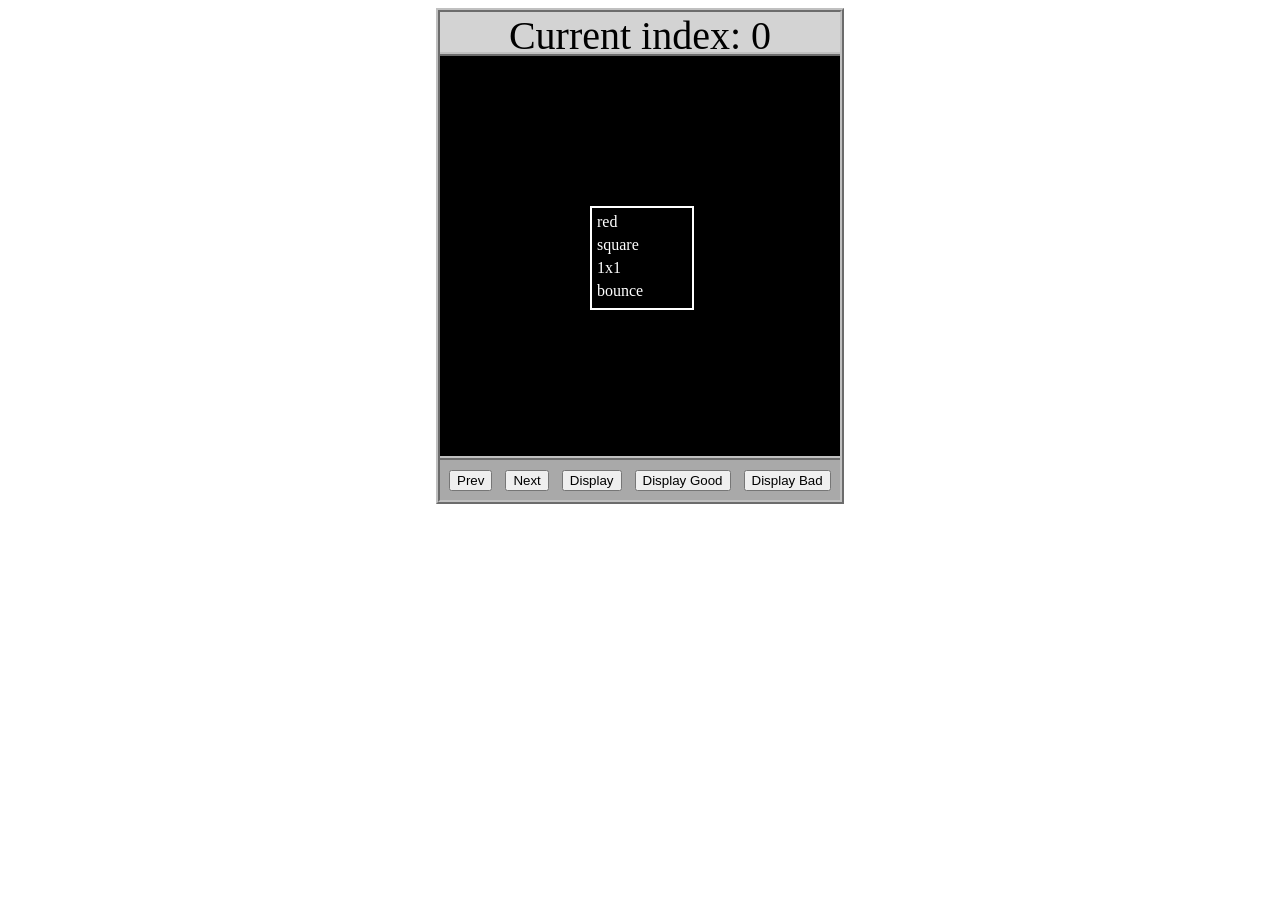
<file: asd-projects/data-shapes/index.html>
<!DOCTYPE html>
<html>
  <head>
    <meta charset="utf-8" />
    <meta name="viewport" content="width=device-width" />
    <title>Data Shapes</title>
    <link rel="stylesheet" href="index.css" />
    <script src="https://code.jquery.com/jquery-3.1.0.js"></script>
    <script src="index.js"></script>
  </head>
  <body>
    <div id="board">
      <div id="info-bar">Current index: 0</div>
      <div id="shape-container">
        <div id="shape"></div>
      </div>
      <div id="button-box">
        <button id="cycle-left">Prev</button>
        <button id="cycle-right">Next</button>
        <button id="execute1">Display</button>
        <button id="execute2">Display Good</button>
        <button id="execute3">Display Bad</button>
      </div>
    </div>
  </body>
</html>
</file>
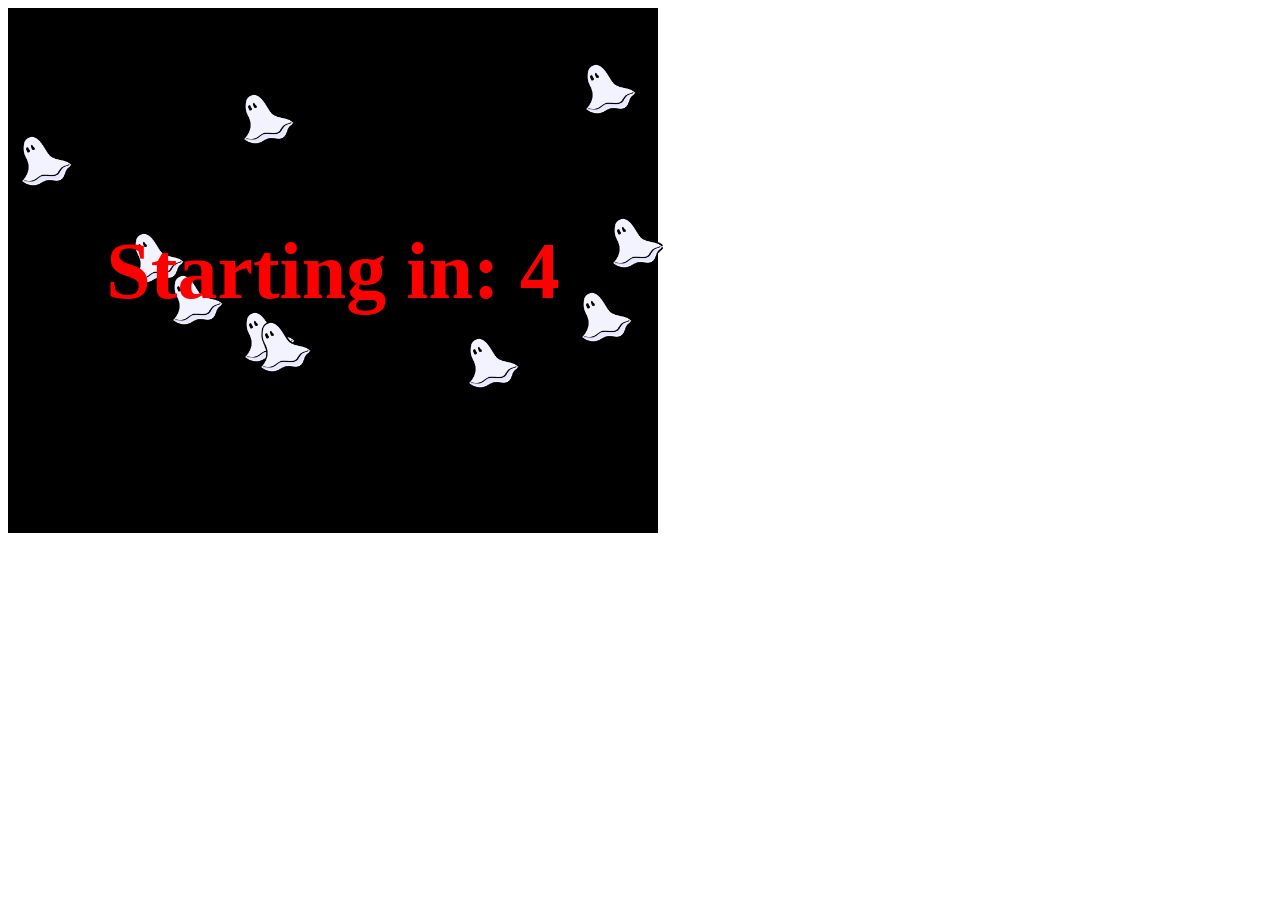
<file: asd-projects/debugging-exercise/index.html>
<!DOCTYPE html>
<html>
<head>
    <meta charset="utf-8">
    <meta name="viewport" content="width=device-width">
    <title>Debugger Exercise</title>
    <link rel="stylesheet" href="index.css">
    <script src="https://code.jquery.com/jquery-3.1.0.js"></script>
    <script src="index.js"></script>
</head>
<body>
    <div id="board">

    </div>
</body>
</html>
</file>
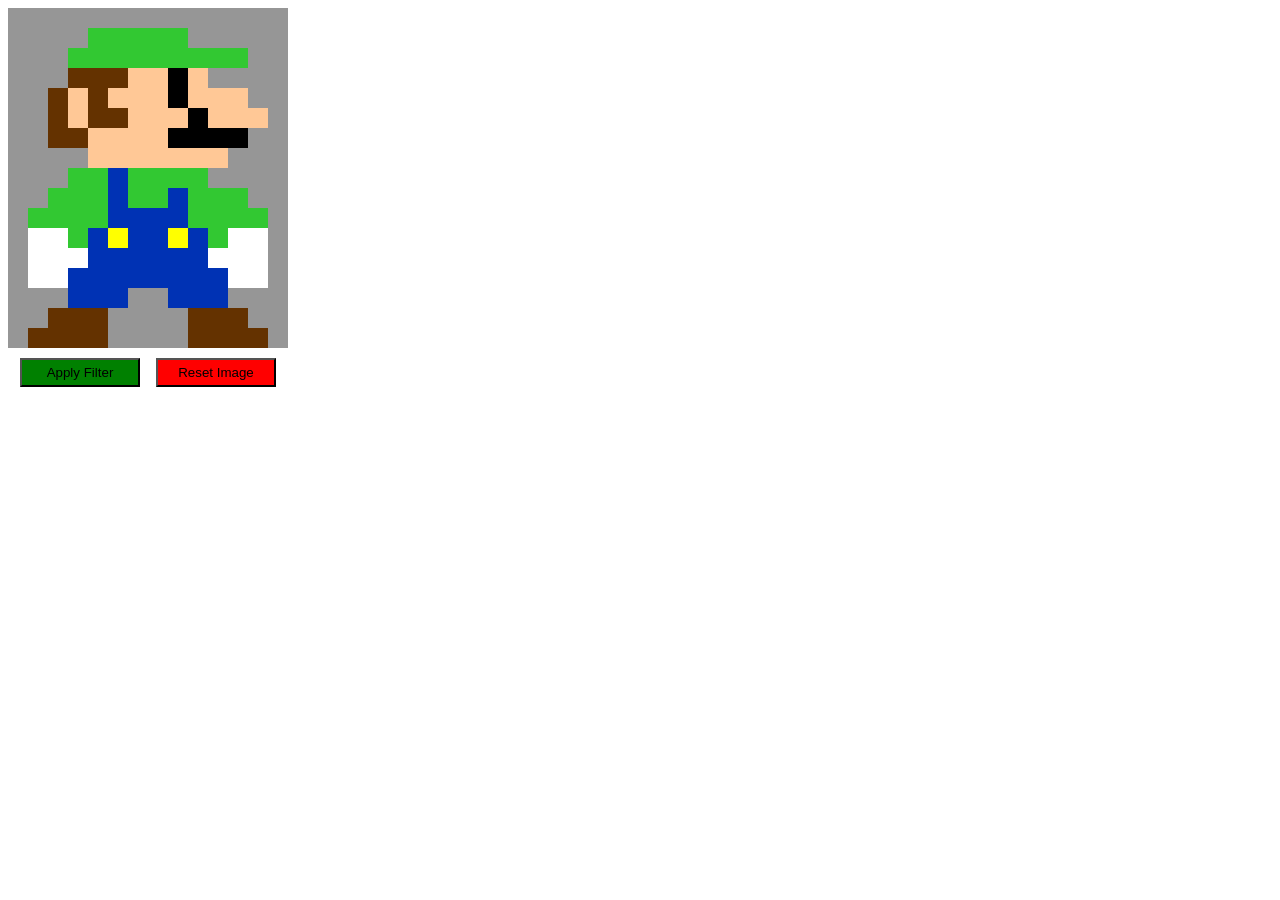
<file: asd-projects/image-filtering/index.html>
<!DOCTYPE html>
<html>
  <head>
    <script src="https://code.jquery.com/jquery-3.1.0.js"></script>
    <meta charset="utf-8" />
    <meta name="viewport" content="width=device-width" />
    <link rel="stylesheet" href="index.css" />
    <script src="image.js"></script>
    <script src="index.js"></script>
    <title>Image Filtering</title>
  </head>
  <body>
    <div id="display"></div>
    <div id="button-box">
      <button id="apply">Apply Filter</button>
      <button id="reset">Reset Image</button>
    </div>
  </body>
</html>
</file>
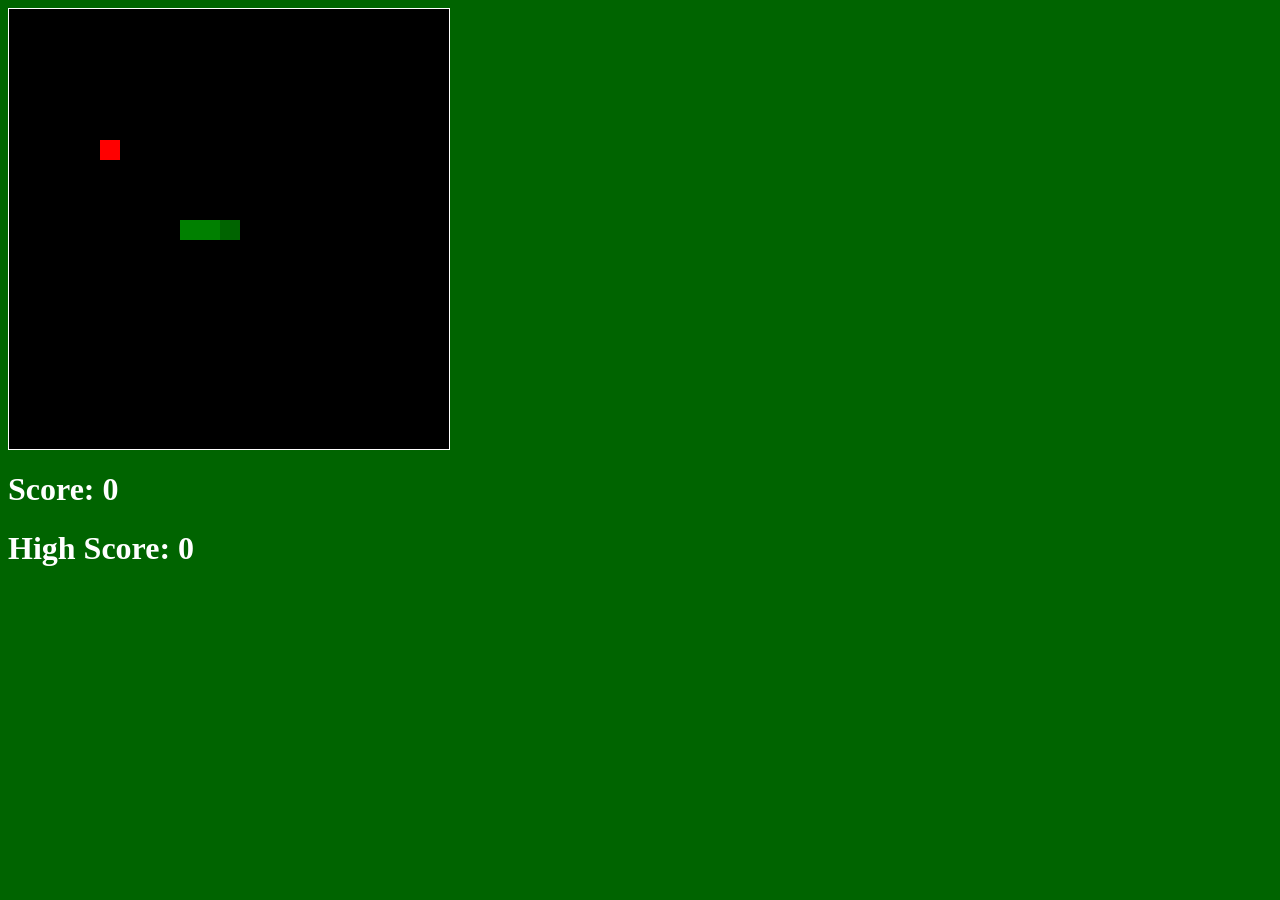
<file: asd-projects/snake/index.html>
<!DOCTYPE html>
<html>

  <head>
    <title>Snake</title>
    <!--Link jQuery and CSS here-->
    <link rel="stylesheet" type="text/css" href="index.css" />
    <script src="jquery.min.js"></script>


  </head>
  <body>
    <div id="board"></div>
    <h1 id="score">Score: 0</h1>
    <h1 id="highScore">High Score: 0</h1>

  </body>
  
  <!-- Link index.js here -->
   <script src="index.js"></script>
  
</html>
</file>
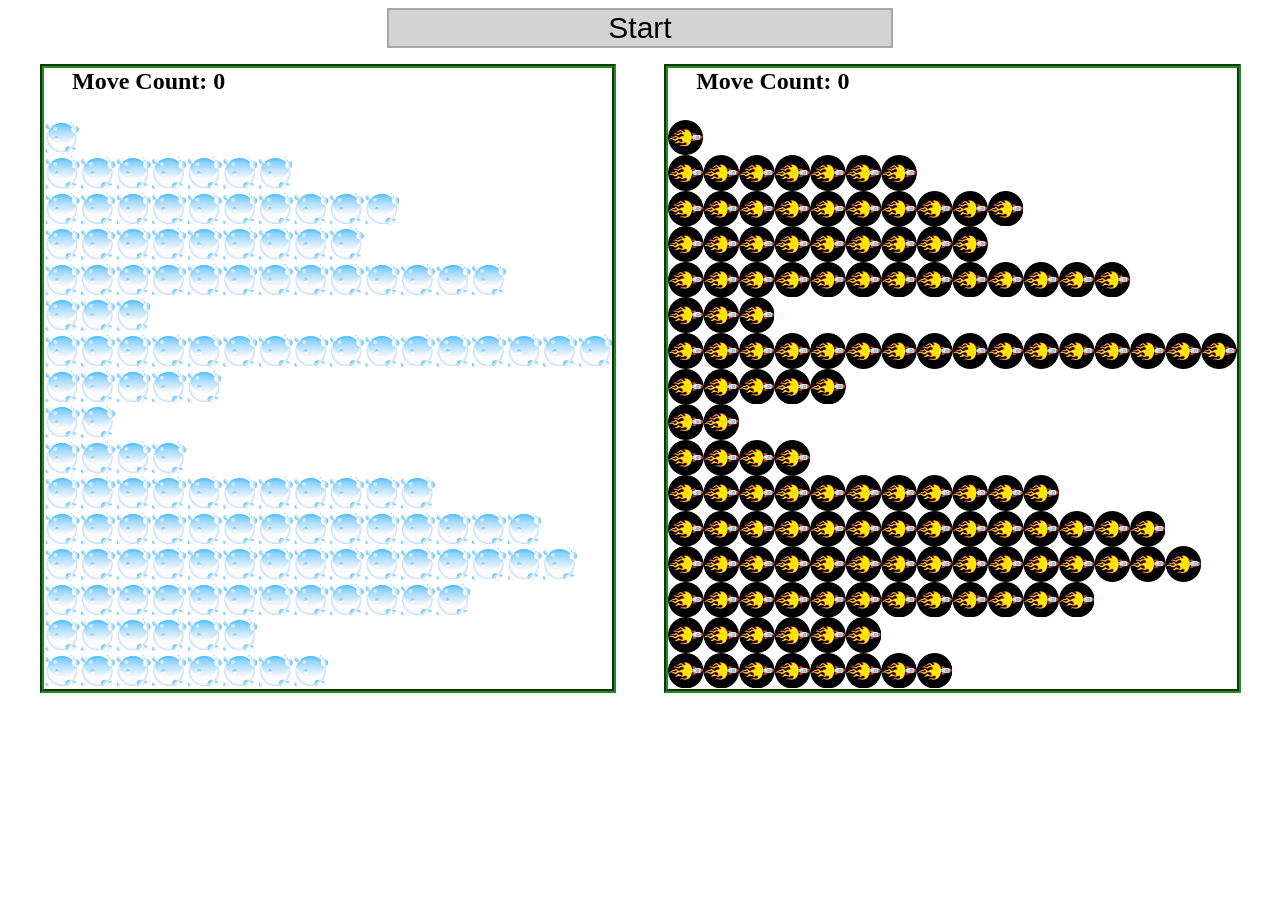
<file: asd-projects/sorting/index.html>
<!DOCTYPE html>
<html>
<head>
    <script src="https://code.jquery.com/jquery-3.1.0.js"></script>    
    <meta charset="utf-8">
    <meta name="viewport" content="width=device-width">
    <link rel="stylesheet" href="index.css">
    <script src="setup.js"></script>
    <script src="index.js"></script>
    <script src="run.js"></script>
    <title>Sorting</title>
</head>
<body>
    <div id="fullContainer">
        <div id="buttonContainer">
          <button id="goButton">Start</button>
        </div>
        <div id="sortContainer">
            <div class="subContainer" id="bubbleArea">
                <h2 id="bubbleCounter">Move Count: 0</h2>
                <div id="displayBubble">

                </div>
            </div>

            <div class="subContainer" id="quickArea">
                <h2 id="quickCounter">Move Count: 0</h2>
                <div id="displayQuick">

                </div>
            </div>
        </div>
    </div>
</body>
</html>
</file>
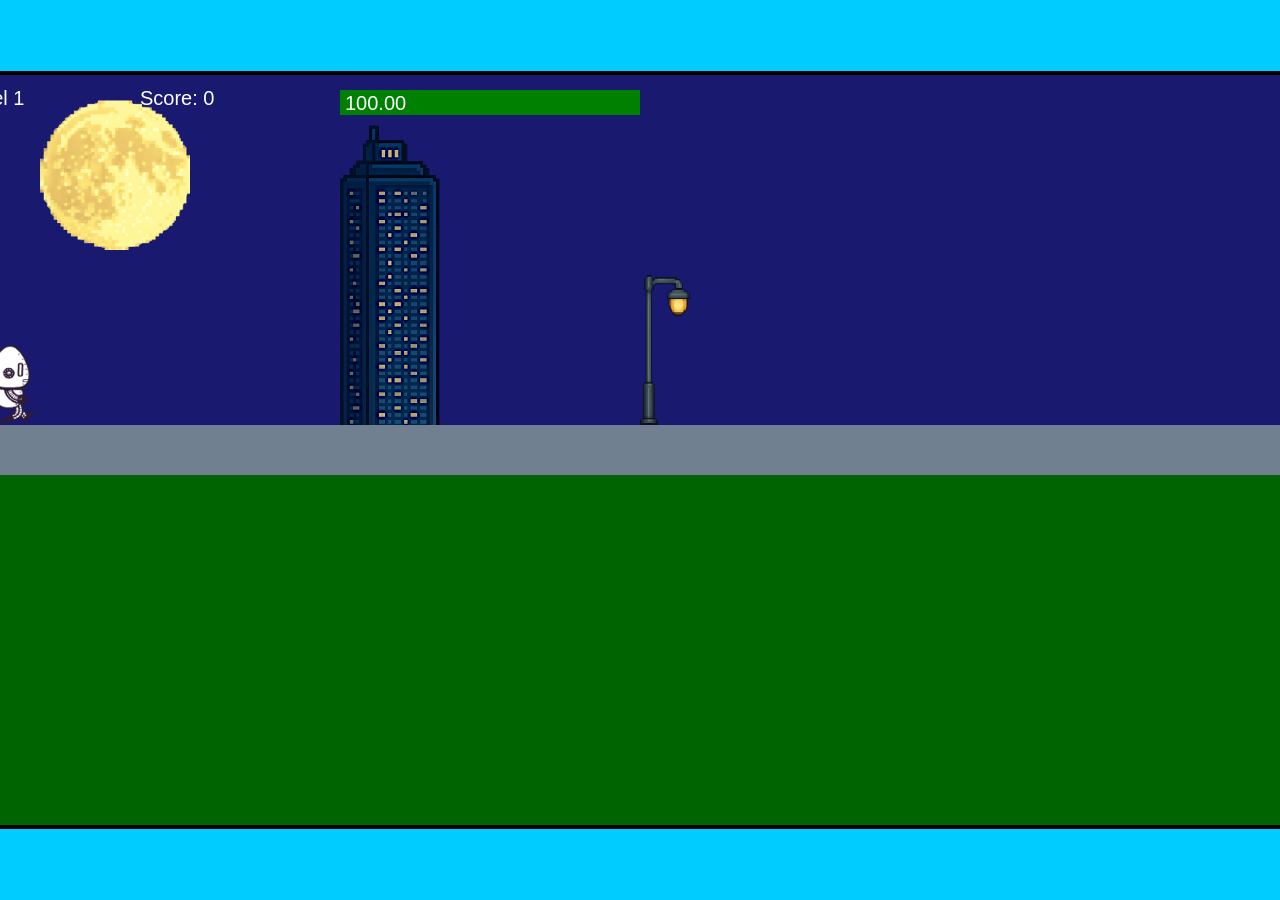
<file: fsd-projects/runtime/index.html>
<!DOCTYPE html>
<html lang="en">
  <head>
    <meta charset="UTF-8" />
    <meta name="viewport" content="width=device-width, initial-scale=1.0" />
    <title>Runtime Neo</title>
    <link rel="stylesheet" href="runtime.css" />
    <script src="https://code.jquery.com/jquery-3.1.0.js"></script>
    <script src="setup.js"></script>
    <script src="levels.js"></script>
    <script src="scenery.js"></script>
    <script src="student.js"></script>
    <script src="main.js"></script>
  </head>
  <body id="body">
    <canvas id="gameCanvas" width="1400" height="750"></canvas>
    <img id="player" src="images/halle.png" />
    <img id="projectile" src="images/projectile.png" />
    <img id="basicPlatform" src="images/interactable/basicPlatform.png" />
    <img id="spikes" src="images/interactable/spikes.png" />
    <img id="bug" src="images/interactable/bug.png" />
    <img id="healthUp" src="images/interactable/healthUp.png" />
    <img id="flag" src="images/interactable/flag.png" />
    <img id="moon" src="images/backgrounds/moon.png" />
    <img id="building" src="images/backgrounds/building.png" />
    <img id="lamp" src="images/backgrounds/lamp.png" />
  </body>
</html>
</file>
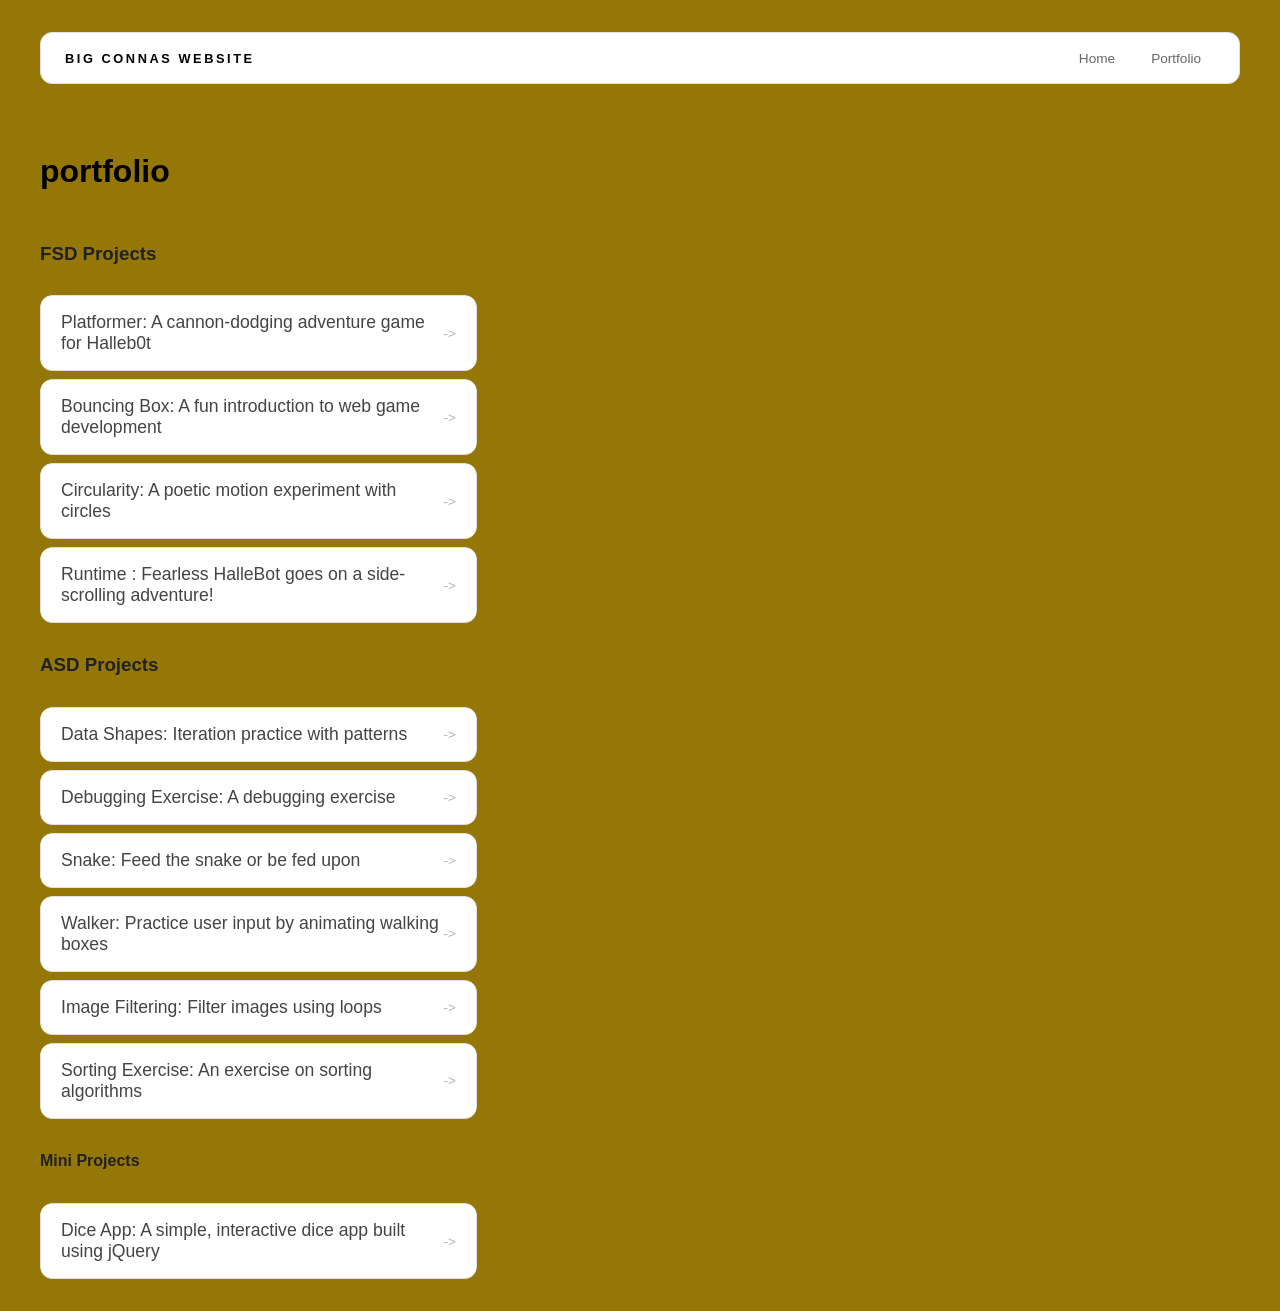
<file: portfolio.html>
<!DOCTYPE html>
<html>
 
  <head>
    <title>portfolio </title>
    <link rel="stylesheet" href="style.css" />
  </head>

  <body>
    <!-- All content goes here -->
    <div id="all-contents">
    
      
<nav>
<h1>big connas  Website</h1>
    <ul id="nav-ul">
      <li class="nav-li"><a href="index.html">Home</a></li>
      <li class="nav-li"><a href="portfolio.html">Portfolio</a></li>
      
</nav>
  

 

  
   
    
  <main>
    <div class=" content">
      <h1>portfolio</h1>
      <h3> FSD Projects</h3>
      <ul id = "portfolio">
      <li>
  <a href="fsd-projects/platformer/">Platformer: A cannon-dodging adventure game for Halleb0t</a>
</li>
<li>
  <a href="fsd-projects/bouncing-box/">Bouncing Box: A fun introduction to web game development</a>
</li>
<li>
  <a href="fsd-projects/circularity/">Circularity: A poetic motion experiment with circles</a>
</li>
<li>
 <a href="fsd-projects/runtime/">Runtime : Fearless HalleBot goes on a side-scrolling adventure!</a>
</li>
</ul>
<h3>ASD Projects</h3>
<ul id="portfolio">
  <!-- ASD project links will go here -->

<li><a href="asd-projects/data-shapes"> Data Shapes: Iteration practice with patterns</a></li>
<li><a href="asd-projects/debugging-exercise"> Debugging Exercise: A debugging exercise</a></li>
<li><a href="asd-projects/snake">Snake: Feed the snake or be fed upon</a></li>
<li><a href="asd-projects/walker">Walker: Practice user input by animating walking boxes</a></li>
<li><a href="asd-projects/image-filtering">Image Filtering: Filter images using loops</a></li>
<li><a href="asd-projects/sorting">Sorting Exercise: An exercise on sorting algorithms</a></li>
</ul>
<h4>Mini Projects</h4>
<ul id ="portfolio">
    <li><a href="asd-projects/dice-app"> Dice App: A simple, interactive dice app built using jQuery</a></li>
</ul>

</div>
</main>
 
    




  


  

</body>

</html>
</file>
<file: asd-projects/data-shapes/index.css>
#board {
  width: 400px;
  margin: auto;
  border: silver ridge 4px;
}

#info-bar {
  width: 400px;
  height: 40px;
  background: lightgray;
  font-size: 40px;
  text-align: center;
}

#shape-container {
  width: 400px;
  height: 400px;
  background: black;
  border-top: silver ridge 4px;
  border-bottom: silver ridge 4px;
}

#button-box {
  width: 400px;
  height: 40px;
  background: darkgray;
}

#shape {
  color: white;
  width: 100px;
  height: 100px;
  position: relative;
  top: 150px;
  left: 150px;
  border: white solid 2px;
  display: block;
}

button {
  width: auto;
  height: auto;
  margin: auto;
  margin-top: 10px;
  margin-left: 9px;
}

p {
  margin: 5px;
}
</file>
<file: asd-projects/debugging-exercise/index.css>
#board {
  background: black;
  width: 650px;
  height: 525px;
  left: 0px;
  top: 0px;
}

.ghost {
  width: 50px;
  height: 50px;
  z-index: 100;
  position: absolute;
}
</file>
<file: asd-projects/image-filtering/index.css>
.square {
  width: 20px;
  height: 20px;
  position: absolute;
}

body > div {
  position: relative;
}

#button-box {
  position: relative;
  top: 350px;
}

button {
  width: 120px;
  padding: 5px;
  margin-left: 12px;
}

#apply {
  background: green;
}

#reset {
  background: red;
}
</file>
<file: asd-projects/snake/index.css>
body {
  background-color: darkgreen;
}

#board {
  width: 440px;
  height: 440px;
  border: 1px solid white;
  background-color: black;
}

#score, #highScore {
  color: white;
}

.snake, .apple {
  display: block;
  width: 20px;
  height: 20px;
  position: absolute;
  user-select: none;
}

.snake {
  background-color: green;
  z-index: 2;
}

#snake-head {
  background-color: darkgreen;
}

.apple {
  background-color: red;
  z-index: 1;
}
</file>
<file: asd-projects/sorting/index.css>
#fullContainer {
    width:100%;
}
#buttonContainer {
    margin:auto;
    width: 40%;
}
#goButton {
    margin: auto;
    width: 100%;
    border: 2px darkgray double;
    background: lightgray;
    font-size: 30px;
}
#sortContainer {
    display: table;
    margin: 0 auto;
    width: 100%;
}
.subContainer {
    display: inline-block;
    width:45%;
    border: 4px forestgreen groove;
    margin-top: 1.25%;
}
#bubbleArea {
    margin-left: 2.5%;
}
#quickArea {
    margin-left: 3.75%;
}
.subContainer > h2 {
    margin-left: 5%;
    height: 32px;
    margin-top: 0;
}
.sortElement {
    background-position: center;
    background-repeat: repeat-x;
    position: absolute;
    left: 0px;
    margin: 0;
    padding: 0;
}
.subContainer > div {
    position: relative;
}
.bubbleElement {
    background: url('img/bubble.png');
    /*border: 2px aqua ridge;*/
}
.quickElement {
    background: url('img/quick.png');
    /*border: 2px firebrick ridge;*/
}
</file>
<file: fsd-projects/runtime/runtime.css>
/* runtime.css */
/* Styles for Runtime Neo auto-runner game */

img {
  display: none;
}

#gameCanvas {
  position: absolute;
  border: 4px solid #000;
  top: 50%;
  left: 50%;
  transform: translate(-50%, -50%);
}

body {
  margin: 0;
  background-color: #00ccff;
  font-family: Arial, sans-serif;
  text-align: center;
  overflow: hidden;
}
</file>
<file: style.css>
* {
  box-sizing: border-box;
}

body {
  margin: 0;
  background: #947706;
  color: #222;
  font-family: "Helvetica Neue", Arial, sans-serif;
}

#all-contents {
  max-width: 1500px;
  min-height: 100vh;
  margin: 0 auto;
  padding: 32px 40px;
}

main {
  display: grid;
  grid-template-columns: minmax(220px, 1fr) minmax(420px, 1.6fr);
  align-items: center;
  min-height: calc(100vh - 160px);
  gap: clamp(32px, 5vw, 80px);
}

.sidebar {
  width: 100%;
}

.content {
  display: flex;
  flex-direction: column;
  align-items: flex-start;
  gap: 12px;
}

h2 {
  margin: 0;
  font-size: clamp(4rem, 10vw, 7rem);
  line-height: 0.9;
  font-weight: 900;
  letter-spacing: -0.04em;
  text-transform: uppercase;
  color: #000;
}

.content > p {
  margin: 0;
  color: #999;
  font-size: 0.9rem;
  text-transform: uppercase;
  letter-spacing: 0.15em;
  line-height: 1.4;
}
#interests {
  margin-top: 32px;
  width: 100%;
}

#interests h3 {
  margin: 0 0 12px;
  font-size: 0.75rem;
  font-weight: 700;
  text-transform: uppercase;
  letter-spacing: 0.2em;
  color: #aaa;
}

#interests ul {
  list-style: none;
  margin: 0;
  padding: 0;
  display: flex;
  flex-wrap: wrap;
  gap: 8px;
}

#interests li {
  color: #555;
  font-size: 1rem;
  font-weight: 600;
  padding: 10px 20px;
  background: #fff;
  border: 1px solid #ddd;
  border-radius: 100px;
  transition:
    background 0.25s ease,
    color 0.25s ease,
    transform 0.25s ease;
  cursor: default;
}

#interests li:hover {
  background: #000;
  color: #fff;
  border-color: #000;
  transform: translateY(-2px);
}
.sidebar-img {
  width: 100%;
  max-width: 760px;
  aspect-ratio: 3 / 4;
  object-fit: cover;
  display: block;
  border-radius: 16px;
  filter: grayscale(100%);
  box-shadow: 0 8px 30px rgba(0, 0, 0, 0.12);
  transition:
    filter 0.4s ease,
    transform 0.4s ease,
    box-shadow 0.4s ease;
}

.sidebar-img:hover {
  filter: grayscale(0%);
  transform: translateY(-4px);
  box-shadow: 0 16px 40px rgba(0, 0, 0, 0.18);
}
nav {
  display: flex;
  justify-content: space-between;
  align-items: center;
  margin-bottom: 48px;
  padding: 16px 24px;
  background: #fff;
  border: 1px solid #e0e0e0;
  border-radius: 12px;
}

nav h1 {
  margin: 0;
  font-size: 0.8rem;
  font-weight: 700;
  text-transform: uppercase;
  letter-spacing: 0.2em;
  color: #000;
}

#nav-ul {
  list-style: none;
  display: flex;
  gap: 8px;
  margin: 0;
  padding: 0;
}

.nav-li a {
  color: #666;
  text-decoration: none;
  font-size: 0.85rem;
  font-weight: 500;
  padding: 6px 14px;
  border-radius: 8px;
  transition:
    background 0.25s ease,
    color 0.25s ease;
}

.nav-li a:hover {
  background: #000;
  color: #fff;
}
/* Portfolio styles */
.content h1 {
  color: black;
}

#portfolio {
  list-style: none;
  margin: 0;
  padding: 0;
  width: 100%;
  display: flex;
  flex-direction: column;
  gap: 8px;
}

#portfolio li {
  border-radius: 12px;
  overflow: hidden;
}

#portfolio a {
  display: flex;
  justify-content: space-between;
  align-items: center;
  text-decoration: none;
  color: #444;
  padding: 16px 20px;
  font-size: 1.1rem;
  font-weight: 500;
  background: #fff;
  border: 1px solid #e0e0e0;
  border-radius: 12px;
  transition: background 0.25s ease, color 0.25s ease, transform 0.25s ease;
}

#portfolio a:hover {
  background: #000;
  color: #fff;
  transform: translateX(4px);
}

#portfolio a::after {
  content: "->";
  font-size: 0.85rem;
  opacity: 0.4;
  transition: opacity 0.25s ease;
  white-space: nowrap;
}

#portfolio a:hover::after {
  opacity: 1;
}
</file>
